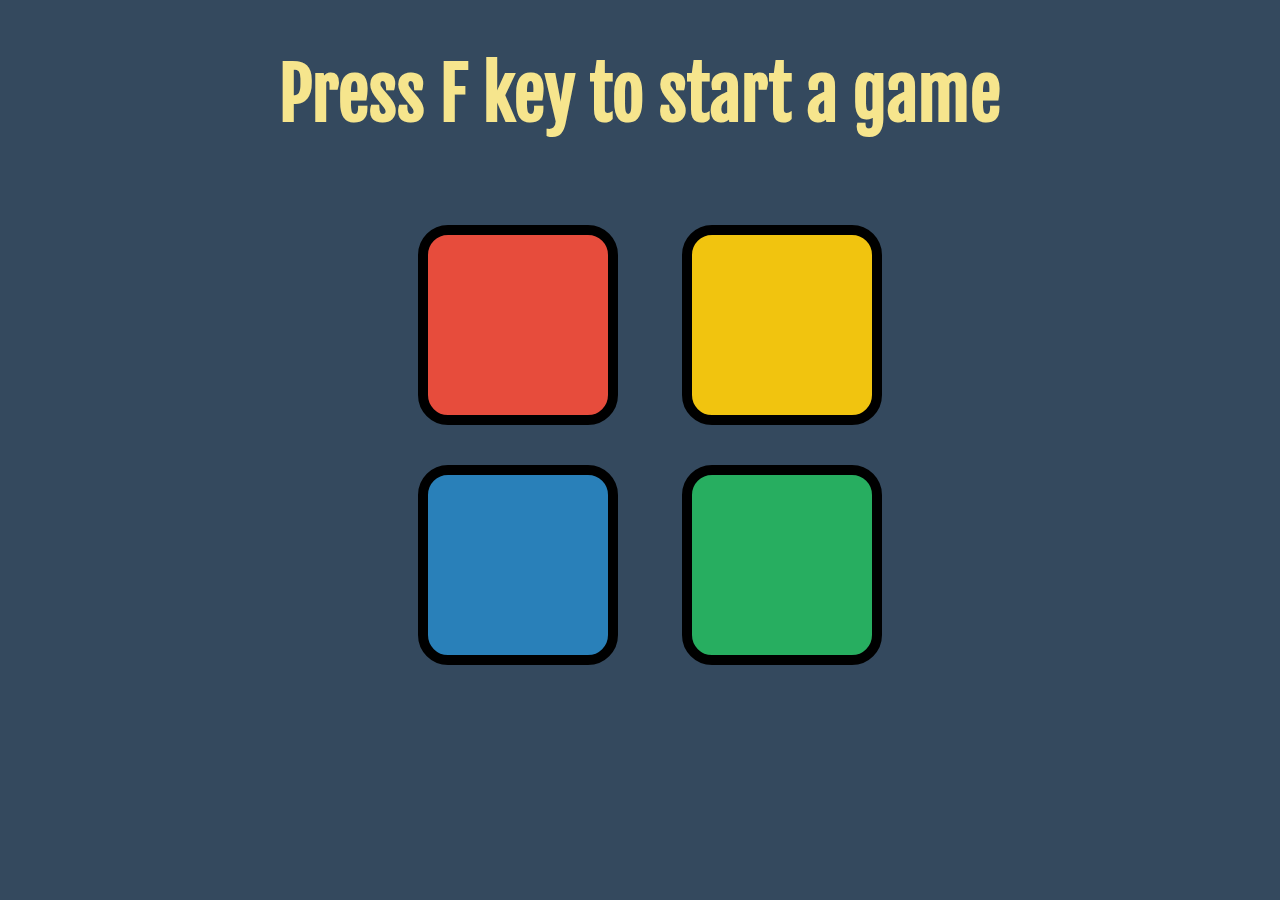
<file: colorGame/index.html>
<!DOCTYPE html>
<html lang="en">
<head>
    <meta charset="UTF-8">
    <meta name="viewport" content="width=device-width, initial-scale=1.0">
    <link rel="stylesheet" href="index.css">
    <link href="https://fonts.googleapis.com/css2?family=Fjalla+One&display=swap" rel="stylesheet">
    <title>Document</title>
</head>
<body>
    <h1>Press F key to start a game</h1>
    <div class="container">
        <button type="button" class="red"></button>
        <button type="button" class="yellow"></button>
        <br>
        <button type="button" class="blue"></button>
        <button type="button" class="green"></button>
    </div>
    <script src="https://ajax.googleapis.com/ajax/libs/jquery/3.5.1/jquery.min.js"></script>
    <script src="index.js"></script>
</body>
</html>
</file>
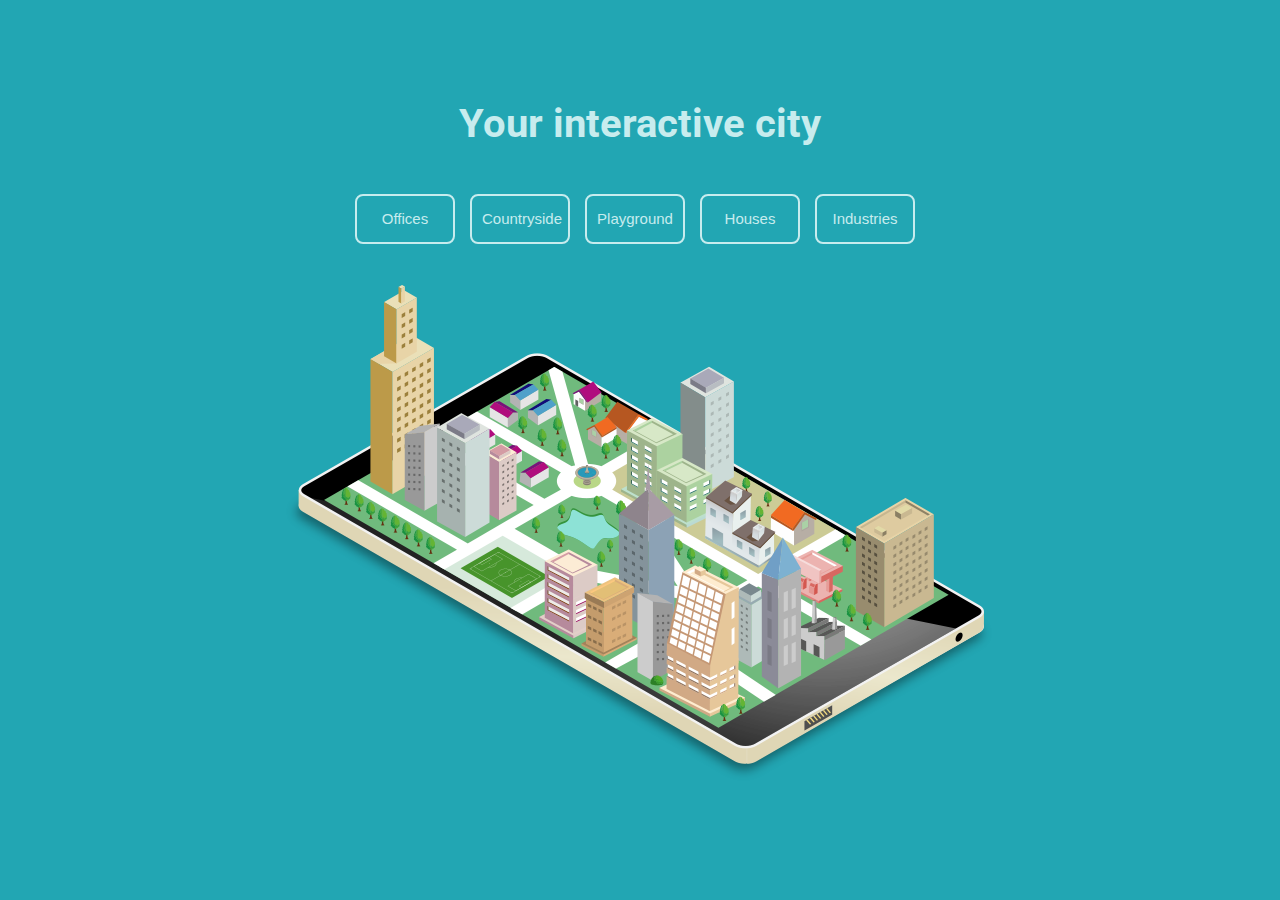
<file: interactiveCity/index.html>
<!DOCTYPE html>
<html lang="en">
<head>
    <meta charset="UTF-8">
    <meta name="viewport" content="width=device-width, initial-scale=1.0">
    <link href="https://fonts.googleapis.com/css2?family=Roboto&display=swap" rel="stylesheet">
    <link rel="stylesheet" href="index.css">
    <title>Document</title>
</head>
<body>
   <h1>Your interactive city</h1>
   <button>Offices</button> 
   <button>Countryside</button>
   <button>Playground</button>
   <button>Houses</button>
   <button>Industries</button>
   <br>
   <img src="img/map-original.png">
   <script src="index.js"></script>
</body>
</html>
</file>
<file: colorGame/index.css>
body {
    background-color: #34495e;
}
h1{
    font-size: 70px;
    text-align: center;
    margin-top: 50px;
    color: #f6e58d;
    font-family: 'Fjalla One', sans-serif;
}
.container{
    text-align: center;
    margin: 0px auto;
    width: 700px;
    height: 400px;
    
}
button {
    width: 200px;
    height: 200px;
    border: 10px solid black;
    border-radius: 30px;
    margin-top: 40px;
    margin-left: 40px;
    margin-right: 20px;
}
.red {
    background-color: #e74c3c;
}
.blue {
    background-color: #2980b9;
}
.green {
    background-color: #27ae60;
}
.yellow {
    background-color: #f1c40f;
}
.press {
    box-shadow: 0px 2px 4px 0px #7f8c8d;
    opacity: 0.5;
    background-color: #7f8c8d;
}
</file>
<file: interactiveCity/index.css>
body{
    background-color: #22a6b3;
    text-align: center;
    font-family: 'Roboto', sans-serif;
    color: #c7ecee;
    font-size: 20px;
}
h1{
    margin-top: 100px;
}
button{
    width: 100px;
    height: 50px;
    border:none;
    border-radius: 8px;  
    background-color: Transparent;
    border: 2px solid #c7ecee;
    padding: 10px;
    color: #c7ecee;
    font-size: 15px;
    margin-right: 10px;
    transition: color 1s;
    margin-top: 20px;
    margin-bottom: 40px;
}
button:hover{
background-color: white;
color:#22a6b3 ;
}
</file>
